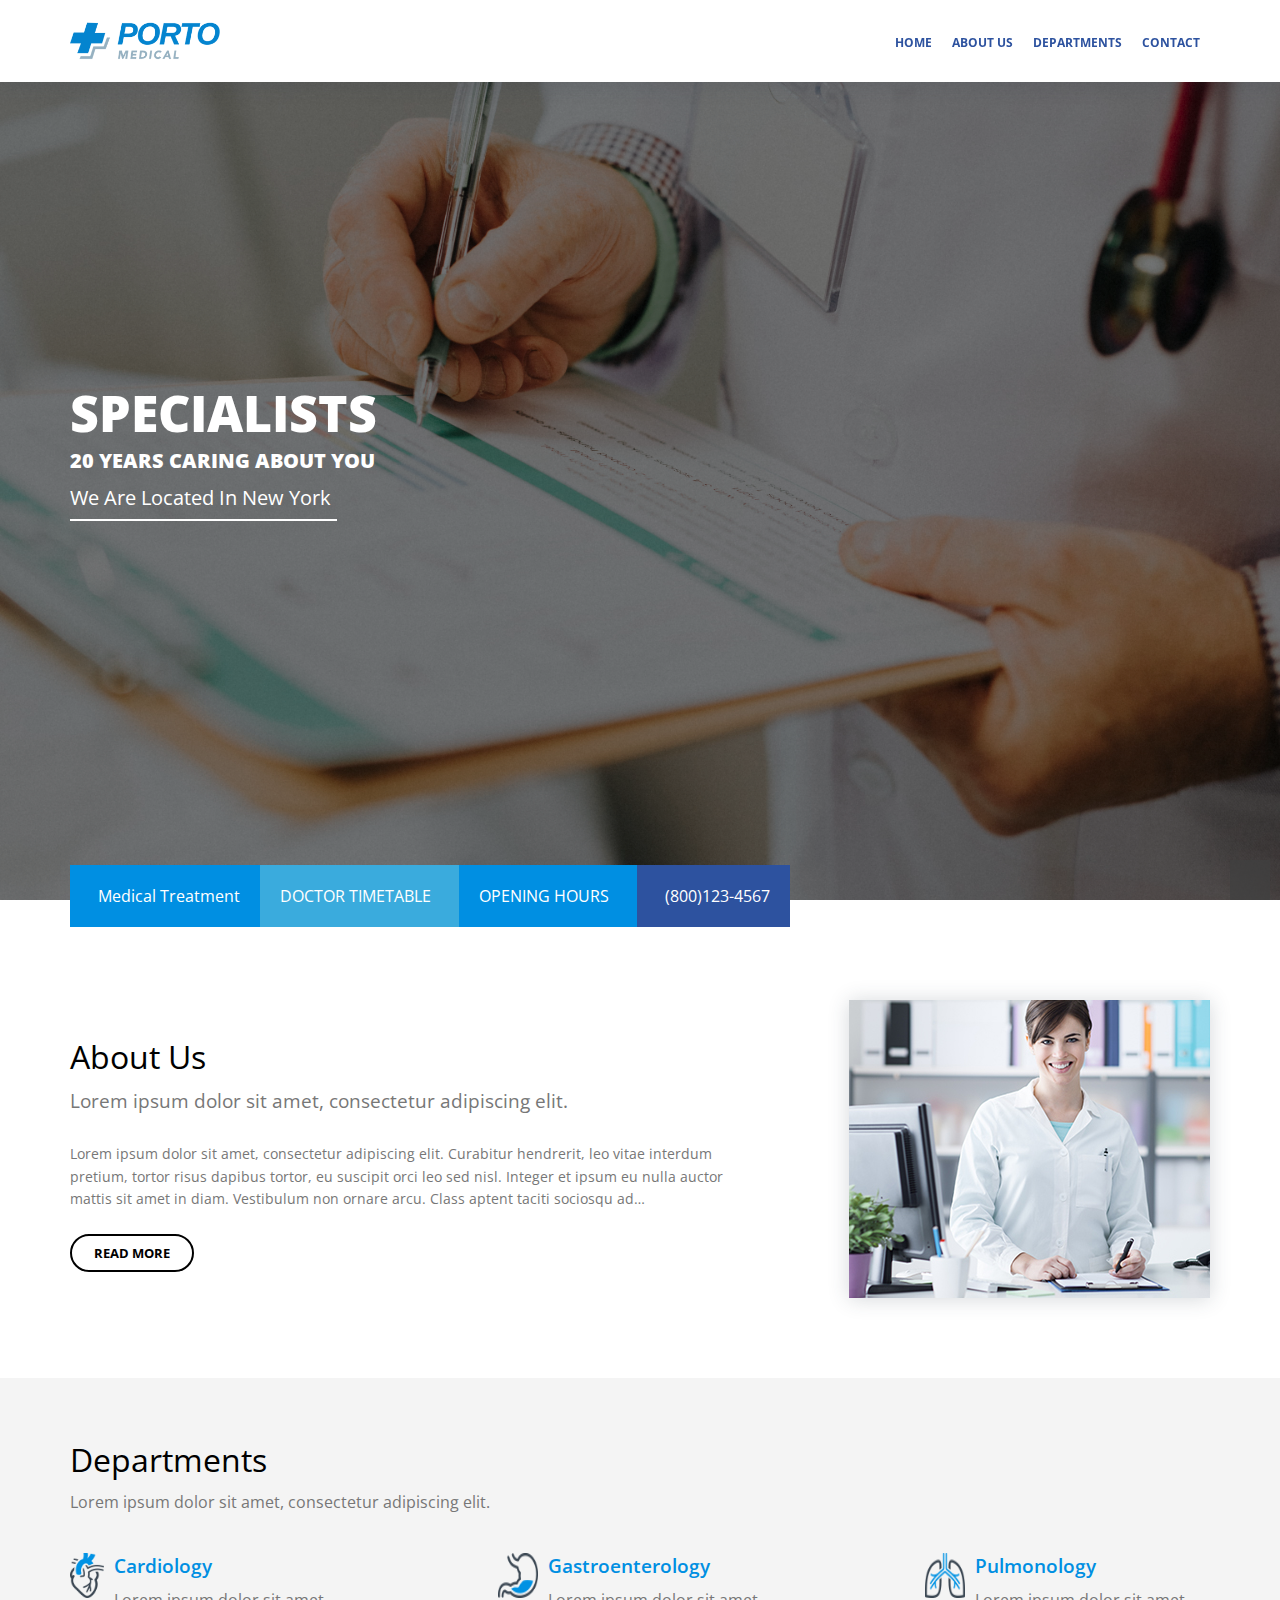
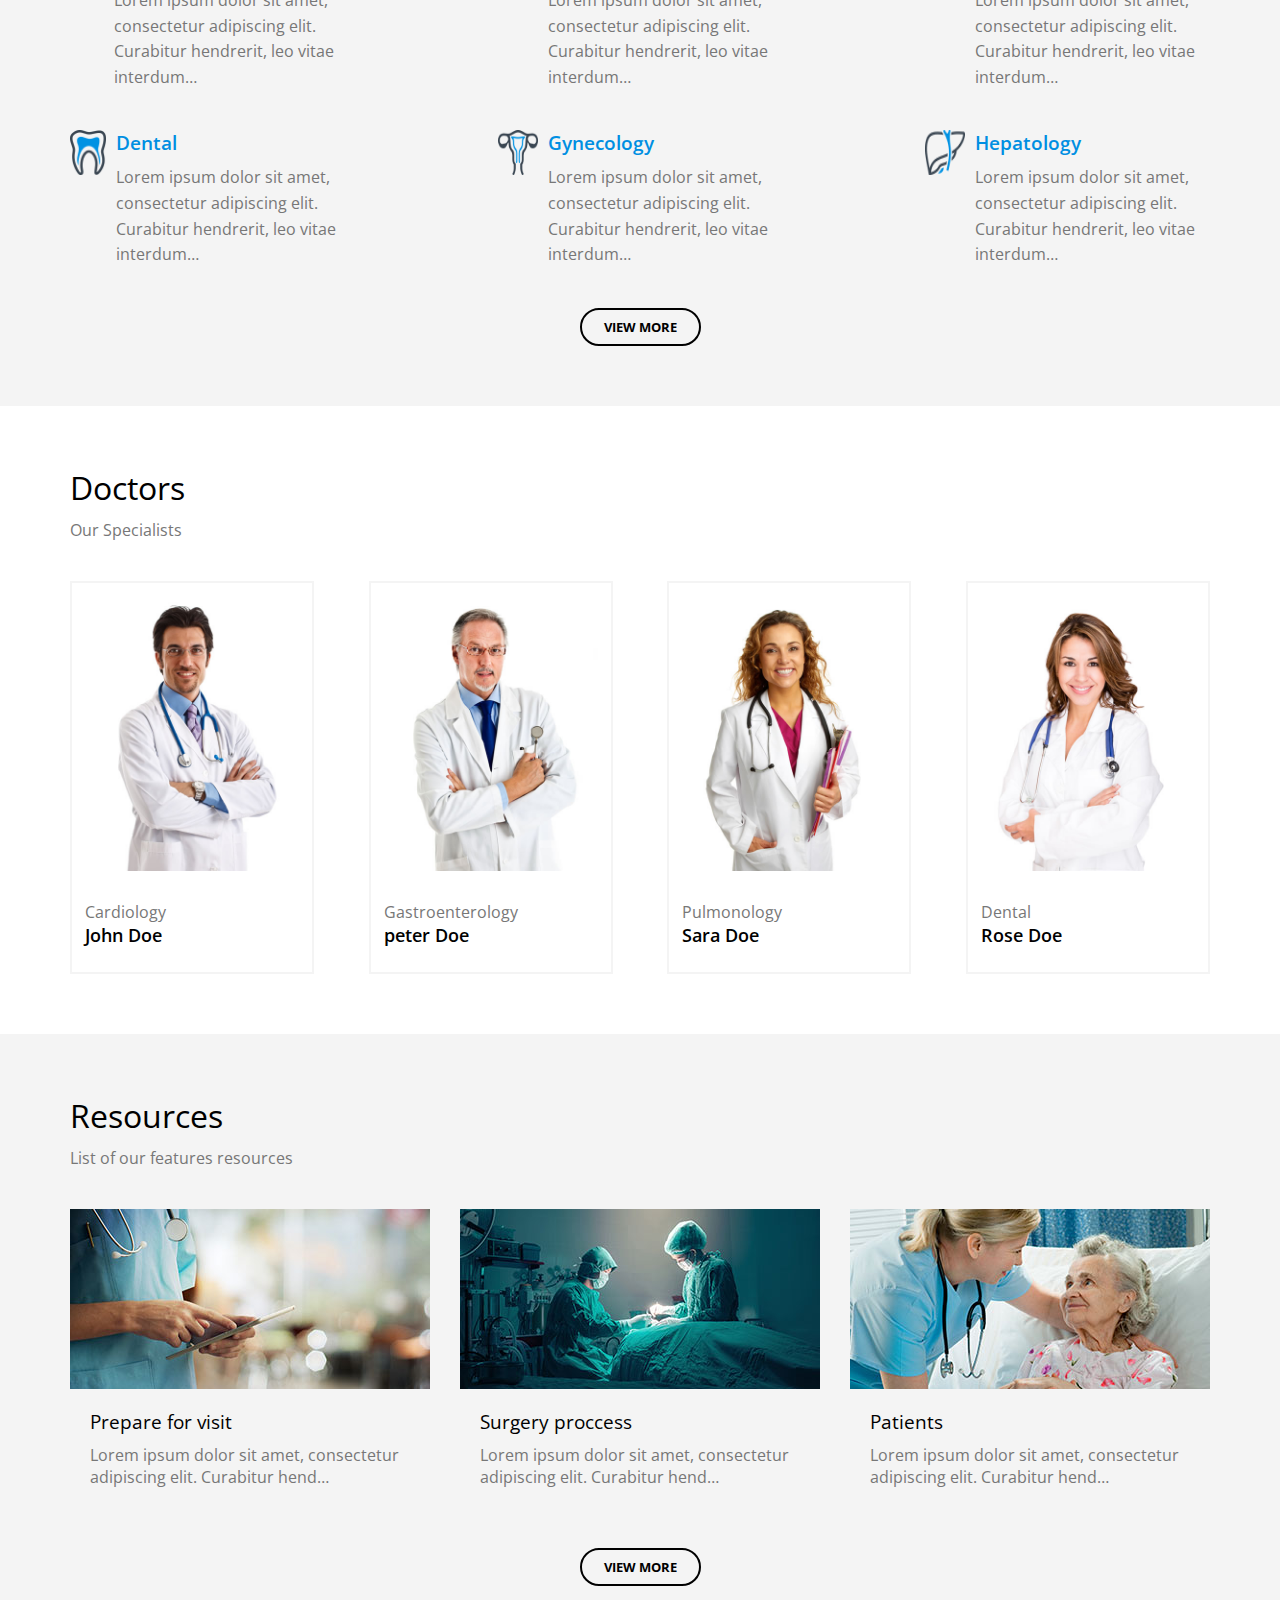
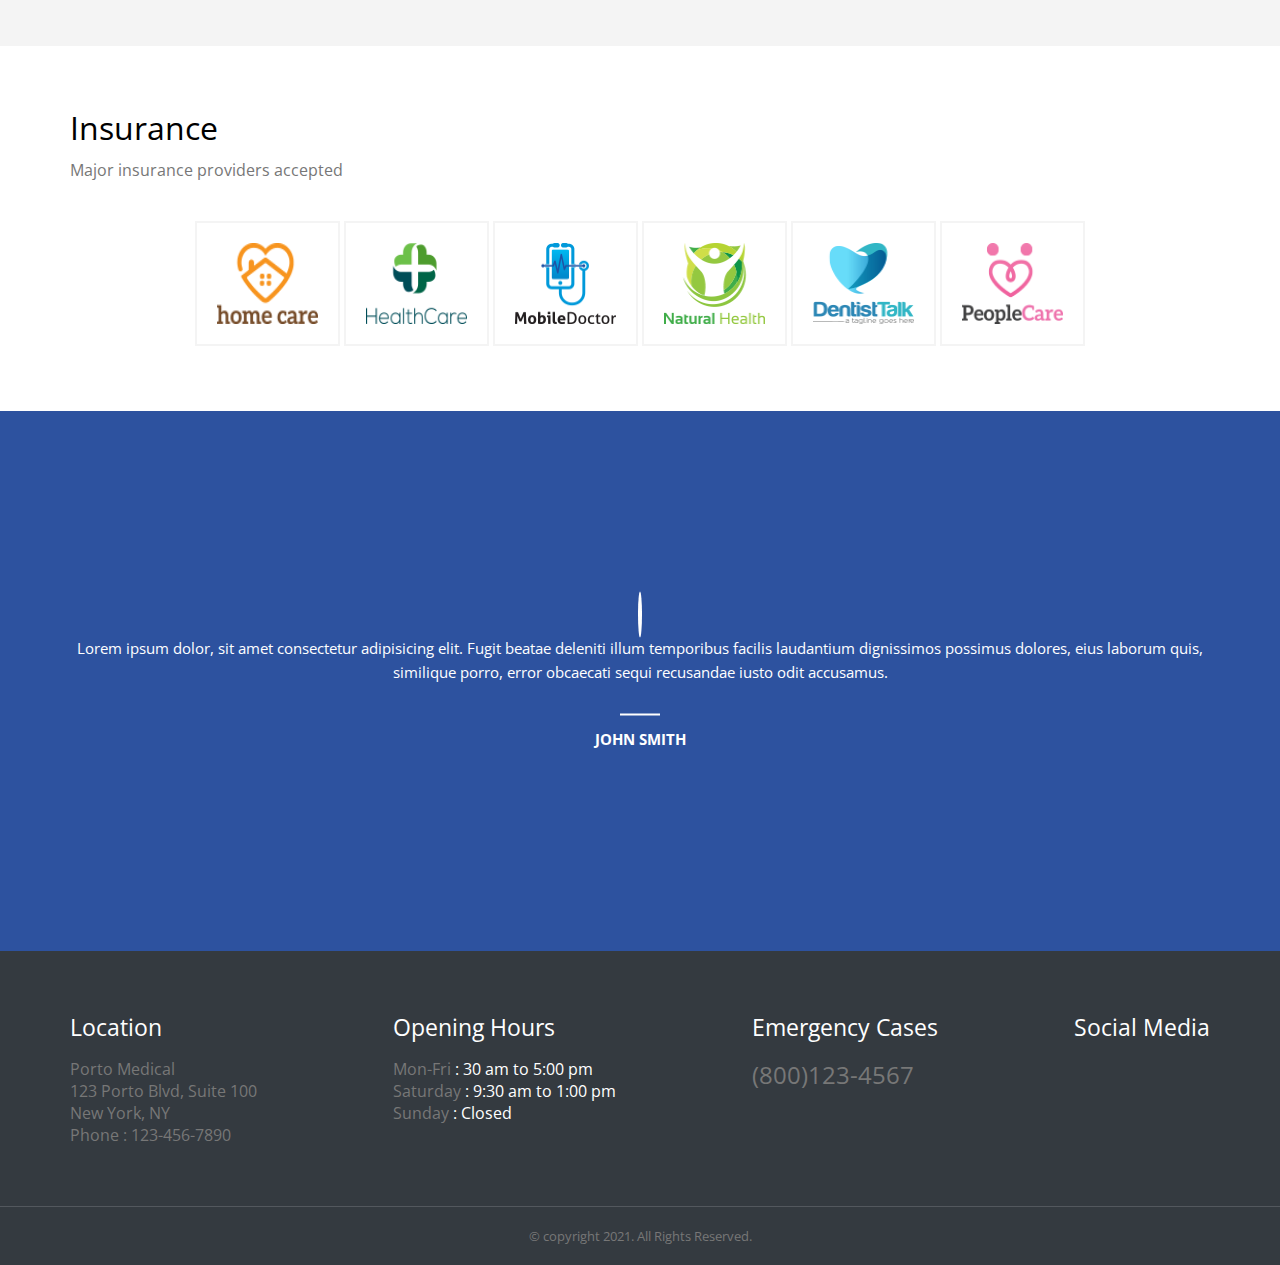
<file: index.html>
<!DOCTYPE html>
<html lang="en">
  <head>
    <meta charset="UTF-8" />
    <meta http-equiv="X-UA-Compatible" content="IE=edge" />
    <meta name="viewport" content="width=device-width, initial-scale=1.0" />
    <!-- icons -->
    <link
      rel="stylesheet"
      href="https://pro.fontawesome.com/releases/v5.10.0/css/all.css"
      integrity="sha384-AYmEC3Yw5cVb3ZcuHtOA93w35dYTsvhLPVnYs9eStHfGJvOvKxVfELGroGkvsg+p"
      crossorigin="anonymous"
    />
    <!-- google fonts -->
    <link rel="preconnect" href="https://fonts.googleapis.com" />
    <link rel="preconnect" href="https://fonts.gstatic.com" crossorigin />
    <link
      href="https://fonts.googleapis.com/css2?family=Open+Sans:wght@300;400;600;700;800&display=swap"
      rel="stylesheet"
    />
    <!-- main css -->
    <link rel="stylesheet" href="css/home.css" />
    <title>porto</title>
  </head>
  <body>
    <!-- start header -->
    <header>
      <div class="container">
        <img src="images/logo-medical.png" />
        <nav>
          <i class="fas fa-bars mobile"></i>
          <ul class="ul">
            <li><a href="index.html" target="_blank">HOME</a></li>
            <li><a href="about.html" target="_blank">ABOUT US</a></li>
            <li><a href="depart.html" target="_blank">DEPARTMENTS</a></li>
            <li><a href="contact.html" target="_blank">CONTACT</a></li>
          </ul>
        </nav>
      </div>
    </header>
    <!-- end header -->
    <!-- start landing -->
    <div class="landing">
      <div class="container">
        <div class="text">
          <h1>SPECIALISTS</h1>
          <h3>20 YEARS CARING ABOUT YOU</h3>
          <p>We Are Located In New York</p>
        </div>
        <div class="box">
          <div>
            <i class="fas fa-heartbeat"></i>
            <p>Medical Treatment</p>
          </div>
          <div style="background-color: #3aabdd">
            <p>DOCTOR TIMETABLE</p>
            <i class="far fa-arrow-alt-circle-right"></i>
          </div>
          <div>
            <p>OPENING HOURS</p>
            <i class="far fa-arrow-alt-circle-right"></i>
          </div>
          <div style="background-color: #2d529f">
            <i class="fas fa-phone-alt"></i>
            <p>(800)123-4567</p>
          </div>
        </div>
      </div>
    </div>
    <!-- end landing -->
    <!-- start about -->
    <div class="about">
      <div class="container">
        <div class="font">
          <h1>About Us</h1>
          <h3>Lorem ipsum dolor sit amet, consectetur adipiscing elit.</h3>
          <p>
            Lorem ipsum dolor sit amet, consectetur adipiscing elit. Curabitur
            hendrerit, leo vitae interdum pretium, tortor risus dapibus tortor,
            eu suscipit orci leo sed nisl. Integer et ipsum eu nulla auctor
            mattis sit amet in diam. Vestibulum non ornare arcu. Class aptent
            taciti sociosqu ad…
          </p>
          <a href="about.html">READ MORE</a>
        </div>
        <img src="images/gallery-1.jpg" />
      </div>
    </div>
    <!-- end about -->
    <!-- start department -->
    <div class="department">
      <div class="container">
        <div class="special-heading">
          <h1>Departments</h1>
          <p>Lorem ipsum dolor sit amet, consectetur adipiscing elit.</p>
        </div>
        <div class="depart">
          <div class="box">
            <img src="images/department-icon-cardiology.png" />
            <div class="text">
              <h3>Cardiology</h3>
              <p>
                Lorem ipsum dolor sit amet, consectetur adipiscing elit.
                Curabitur hendrerit, leo vitae interdum…
              </p>
            </div>
          </div>
          <div class="box">
            <img src="images/department-icon-gastroenterology.png" />
            <div class="text">
              <h3>Gastroenterology</h3>
              <p>
                Lorem ipsum dolor sit amet, consectetur adipiscing elit.
                Curabitur hendrerit, leo vitae interdum…
              </p>
            </div>
          </div>
          <div class="box">
            <img src="images/department-icon-pulmonology.png" />
            <div class="text">
              <h3>Pulmonology</h3>
              <p>
                Lorem ipsum dolor sit amet, consectetur adipiscing elit.
                Curabitur hendrerit, leo vitae interdum…
              </p>
            </div>
          </div>
          <div class="box">
            <img src="images/department-icon-dental.png" />
            <div class="text">
              <h3>Dental</h3>
              <p>
                Lorem ipsum dolor sit amet, consectetur adipiscing elit.
                Curabitur hendrerit, leo vitae interdum…
              </p>
            </div>
          </div>
          <div class="box">
            <img src="images/department-icon-gynecology.png" />
            <div class="text">
              <h3>Gynecology</h3>
              <p>
                Lorem ipsum dolor sit amet, consectetur adipiscing elit.
                Curabitur hendrerit, leo vitae interdum…
              </p>
            </div>
          </div>
          <div class="box">
            <img src="images/department-icon-hepatology.png" />
            <div class="text">
              <h3>Hepatology</h3>
              <p>
                Lorem ipsum dolor sit amet, consectetur adipiscing elit.
                Curabitur hendrerit, leo vitae interdum…
              </p>
            </div>
          </div>
        </div>
        <div class="view">
          <a href="depart.html" target="_blank">VIEW MORE</a>
        </div>
      </div>
    </div>
    <!-- end department -->
    <!-- start doctor -->
    <div class="doctor">
      <div class="container">
        <div class="special-heading">
          <h1>Doctors</h1>
          <p>Our Specialists</p>
        </div>
        <div class="card">
          <div class="box">
            <img src="images/doctor-1.jpg" />
            <div class="comp">
              <div class="text">
                <p>Cardiology</p>
                <p>John Doe</p>
              </div>
              <i class="far fa-arrow-alt-circle-right"></i>
            </div>
          </div>
          <div class="box">
            <img src="images/doctor-2.jpg" />
            <div class="comp">
              <div class="text">
                <p>Gastroenterology</p>
                <p>peter Doe</p>
              </div>
              <i class="far fa-arrow-alt-circle-right"></i>
            </div>
          </div>
          <div class="box">
            <img src="images/doctor-3.jpg" />
            <div class="comp">
              <div class="text">
                <p>Pulmonology</p>
                <p>Sara Doe</p>
              </div>
              <i class="far fa-arrow-alt-circle-right"></i>
            </div>
          </div>
          <div class="box">
            <img src="images/doctor-4.jpg" />
            <div class="comp">
              <div class="text">
                <p>Dental</p>
                <p>Rose Doe</p>
              </div>
              <i class="far fa-arrow-alt-circle-right"></i>
            </div>
          </div>
        </div>
      </div>
    </div>
    <!-- end doctor -->
    <!-- start Resources -->
    <div class="resources">
      <div class="container">
        <div class="special-heading">
          <h1>Resources</h1>
          <p>List of our features resources</p>
        </div>
        <div class="card">
          <div class="box">
            <img src="images/gallery-2.jpg" />
            <div class="text">
              <h3>Prepare for visit</h3>
              <p>
                Lorem ipsum dolor sit amet, consectetur adipiscing elit.
                Curabitur hend…
              </p>
            </div>
          </div>
          <div class="box">
            <img src="images/gallery-3.jpg" />
            <div class="text">
              <h3>Surgery proccess</h3>
              <p>
                Lorem ipsum dolor sit amet, consectetur adipiscing elit.
                Curabitur hend…
              </p>
            </div>
          </div>
          <div class="box">
            <img src="images/gallery-4.jpg" />
            <div class="text">
              <h3>Patients</h3>
              <p>
                Lorem ipsum dolor sit amet, consectetur adipiscing elit.
                Curabitur hend…
              </p>
            </div>
          </div>
        </div>
        <div class="view">
          <a href="#">VIEW MORE</a>
        </div>
      </div>
    </div>
    <!-- end Resources -->
    <!-- start Insurance -->
    <div class="insurance">
      <div class="container">
        <div class="special-heading">
          <h1>Insurance</h1>
          <p>Major insurance providers accepted</p>
        </div>
        <div class="logo">
          <img src="images/insurance-logo-1.png" />
          <img src="images/insurance-logo-2.png" />
          <img src="images/insurance-logo-3.png" />
          <img src="images/insurance-logo-4.png" />
          <img src="images/insurance-logo-5.png" />
          <img src="images/insurance-logo-6.png" />
        </div>
      </div>
    </div>
    <!-- end Insurance -->
    <!-- start quote -->
    <div class="quote">
      <div class="container">
        <i class="fas fa-quote-left"></i>
        <p>
          Lorem ipsum dolor, sit amet consectetur adipisicing elit. Fugit beatae
          deleniti illum temporibus facilis laudantium dignissimos possimus
          dolores, eius laborum quis, similique porro, error obcaecati sequi
          recusandae iusto odit accusamus.
        </p>
        <h3>JOHN SMITH</h3>
      </div>
    </div>
    <!-- end quote -->
    <!-- start footer -->
    <footer>
      <div class="container">
        <div class="box">
          <h3>Location</h3>
          <p>Porto Medical</p>
          <p>123 Porto Blvd, Suite 100</p>
          <p>New York, NY</p>
          <p>Phone : 123-456-7890</p>
        </div>
        <div class="box">
          <h3>Opening Hours</h3>
          <p>Mon-Fri <span> : 30 am to 5:00 pm</span></p>
          <p>Saturday <span> : 9:30 am to 1:00 pm</span></p>
          <p>Sunday <span> : Closed</span></p>
        </div>
        <div class="box">
          <h3>Emergency Cases</h3>
          <p style="font-size: 24px">(800)123-4567</p>
        </div>
        <div class="box">
          <h3>Social Media</h3>
          <i class="fab fa-facebook-square" style="color: #3b5a9a"></i>
          <i class="fab fa-twitter-square" style="color: #1aa9e1"></i>
          <i class="fab fa-linkedin" style="color: #0073b2"></i>
        </div>
      </div>
    </footer>
    <!-- end footer -->
    <div class="deep">&copy; copyright 2021. All Rights Reserved.</div>
    <span class="up show"><i class="fas fa-chevron-up"></i></span>
    <script src="https://code.jquery.com/jquery-3.6.0.js"></script>
    <script src="js/index.js"></script>
  </body>
</html>
</file>
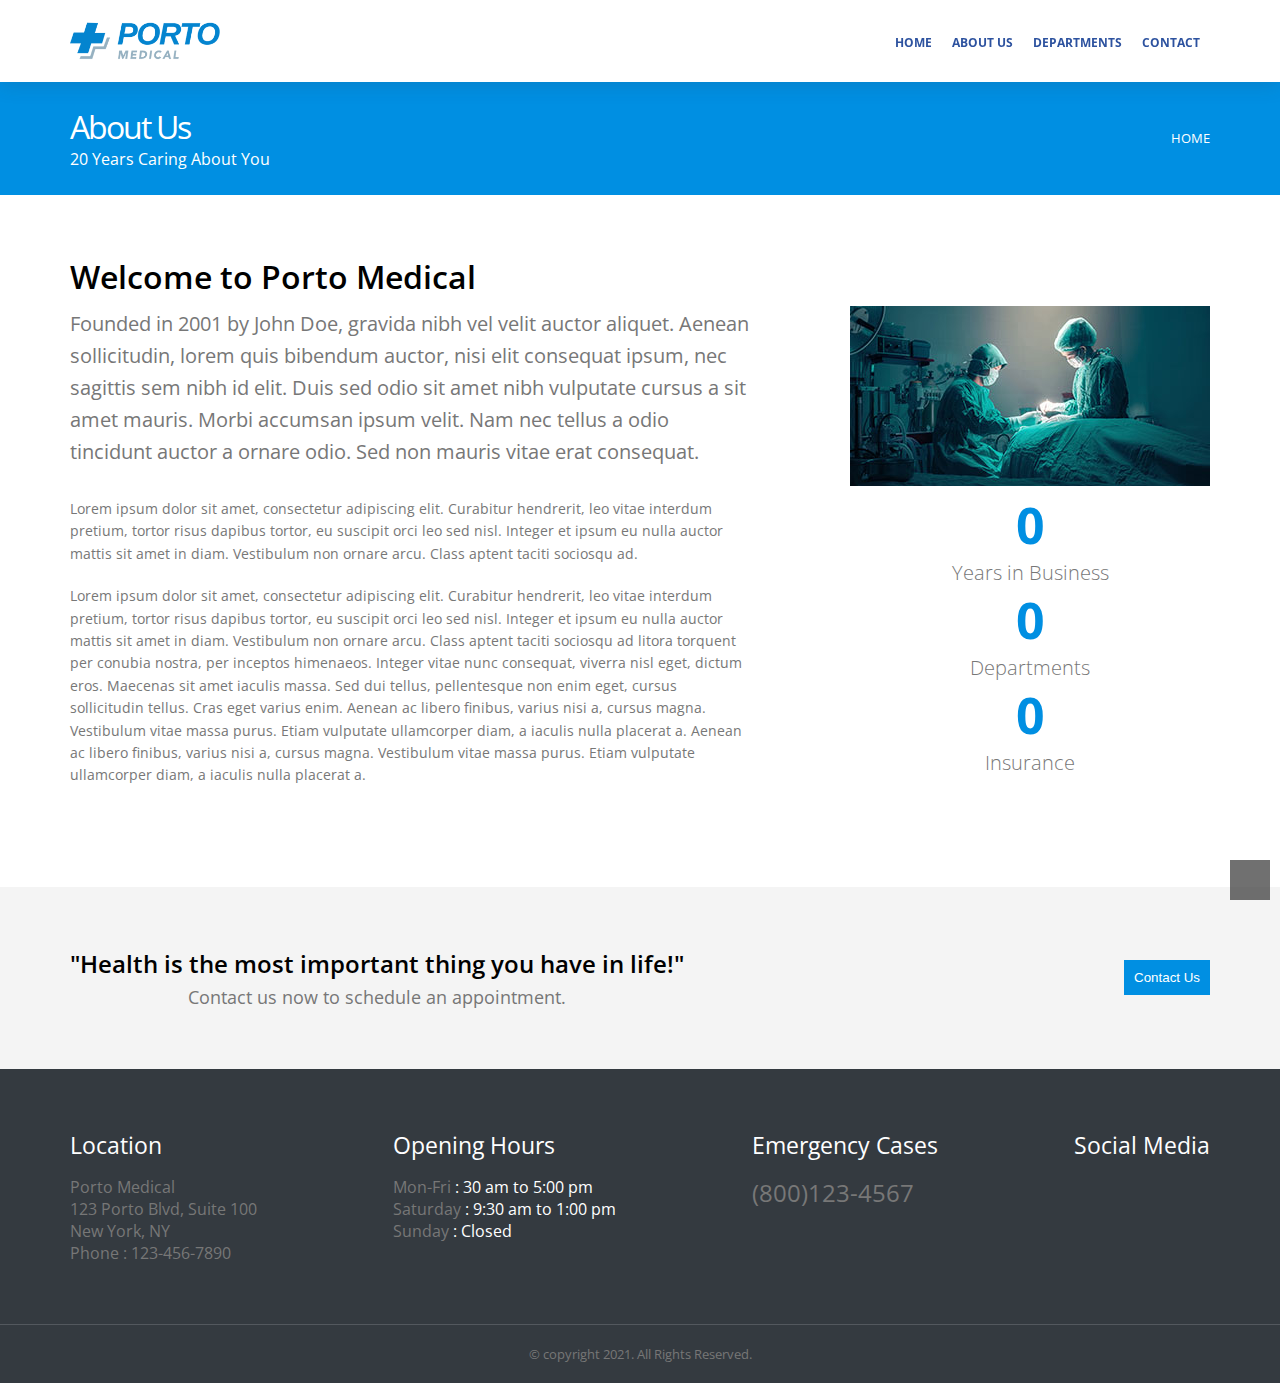
<file: about.html>
<!DOCTYPE html>
<html lang="en">
  <head>
    <meta charset="UTF-8" />
    <meta http-equiv="X-UA-Compatible" content="IE=edge" />
    <meta name="viewport" content="width=device-width, initial-scale=1.0" />
    <!-- icons -->
    <link
      rel="stylesheet"
      href="https://pro.fontawesome.com/releases/v5.10.0/css/all.css"
      integrity="sha384-AYmEC3Yw5cVb3ZcuHtOA93w35dYTsvhLPVnYs9eStHfGJvOvKxVfELGroGkvsg+p"
      crossorigin="anonymous"
    />
    <!-- google fonts -->
    <link rel="preconnect" href="https://fonts.googleapis.com" />
    <link rel="preconnect" href="https://fonts.gstatic.com" crossorigin />
    <link
      href="https://fonts.googleapis.com/css2?family=Open+Sans:wght@300;400;600;700;800&display=swap"
      rel="stylesheet"
    />
    <!-- main css -->
    <link rel="stylesheet" href="css/about.css" />
    <title>about</title>
  </head>
  <body>
    <!-- start header -->
    <header>
      <div class="container">
        <img src="images/logo-medical.png" />
        <nav>
          <i class="fas fa-bars mobile"></i>
          <ul class="ul">
            <li><a href="index.html" target="_blank">HOME</a></li>
            <li><a href="about.html" target="_blank">ABOUT US</a></li>
            <li><a href="depart.html" target="_blank">DEPARTMENTS</a></li>
            <li><a href="contact.html" target="_blank">CONTACT</a></li>
          </ul>
        </nav>
      </div>
    </header>
    <!-- end header -->
    <!-- start heading -->
    <div class="heading">
      <div class="container">
        <div class="text">
          <h1>About Us</h1>
          <p>20 Years Caring About You</p>
        </div>
        <a href="index.html" target="_blank">HOME</a>
      </div>
    </div>
    <!-- end heading -->
    <!-- start talk -->
    <div class="talk">
      <div class="container">
        <div class="text">
          <h1>Welcome to Porto Medical</h1>
          <p>
            Founded in 2001 by John Doe, gravida nibh vel velit auctor aliquet.
            Aenean sollicitudin, lorem quis bibendum auctor, nisi elit consequat
            ipsum, nec sagittis sem nibh id elit. Duis sed odio sit amet nibh
            vulputate cursus a sit amet mauris. Morbi accumsan ipsum velit. Nam
            nec tellus a odio tincidunt auctor a ornare odio. Sed non mauris
            vitae erat consequat.
          </p>
          <p>
            Lorem ipsum dolor sit amet, consectetur adipiscing elit. Curabitur
            hendrerit, leo vitae interdum pretium, tortor risus dapibus tortor,
            eu suscipit orci leo sed nisl. Integer et ipsum eu nulla auctor
            mattis sit amet in diam. Vestibulum non ornare arcu. Class aptent
            taciti sociosqu ad.
          </p>
          <p>
            Lorem ipsum dolor sit amet, consectetur adipiscing elit. Curabitur
            hendrerit, leo vitae interdum pretium, tortor risus dapibus tortor,
            eu suscipit orci leo sed nisl. Integer et ipsum eu nulla auctor
            mattis sit amet in diam. Vestibulum non ornare arcu. Class aptent
            taciti sociosqu ad litora torquent per conubia nostra, per inceptos
            himenaeos. Integer vitae nunc consequat, viverra nisl eget, dictum
            eros. Maecenas sit amet iaculis massa. Sed dui tellus, pellentesque
            non enim eget, cursus sollicitudin tellus. Cras eget varius enim.
            Aenean ac libero finibus, varius nisi a, cursus magna. Vestibulum
            vitae massa purus. Etiam vulputate ullamcorper diam, a iaculis nulla
            placerat a. Aenean ac libero finibus, varius nisi a, cursus magna.
            Vestibulum vitae massa purus. Etiam vulputate ullamcorper diam, a
            iaculis nulla placerat a.
          </p>
        </div>
        <div class="images">
          <img src="images/gallery-3.jpg" />
          <h1 class="num" data-goal="15">0</h1>
          <p>Years in Business</p>
          <h1 class="num" data-goal="12">0</h1>
          <p>Departments</p>
          <h1 class="num" data-goal="16">0</h1>
          <p>Insurance</p>
        </div>
      </div>
    </div>
    <!-- end talk -->
    <!-- start end -->
    <div class="end">
      <div class="container">
        <div class="text">
          <h2>"Health is the most important thing you have in life!"</h2>
          <p>Contact us now to schedule an appointment.</p>
        </div>
        <button>Contact Us</button>
      </div>
    </div>
    <!-- end end -->
    <!-- start footer -->
    <footer>
      <div class="container">
        <div class="box">
          <h3>Location</h3>
          <p>Porto Medical</p>
          <p>123 Porto Blvd, Suite 100</p>
          <p>New York, NY</p>
          <p>Phone : 123-456-7890</p>
        </div>
        <div class="box">
          <h3>Opening Hours</h3>
          <p>Mon-Fri <span> : 30 am to 5:00 pm</span></p>
          <p>Saturday <span> : 9:30 am to 1:00 pm</span></p>
          <p>Sunday <span> : Closed</span></p>
        </div>
        <div class="box">
          <h3>Emergency Cases</h3>
          <p style="font-size: 24px">(800)123-4567</p>
        </div>
        <div class="box">
          <h3>Social Media</h3>
          <i class="fab fa-facebook-square" style="color: #3b5a9a"></i>
          <i class="fab fa-twitter-square" style="color: #1aa9e1"></i>
          <i class="fab fa-linkedin" style="color: #0073b2"></i>
        </div>
      </div>
    </footer>
    <!-- end footer -->
    <div class="deep">&copy; copyright 2021. All Rights Reserved.</div>
    <span class="up show"><i class="fas fa-chevron-up"></i></span>
    <script src="https://code.jquery.com/jquery-3.6.0.js"></script>
    <script src="js/index.js"></script>
  </body>
</html>
</file>
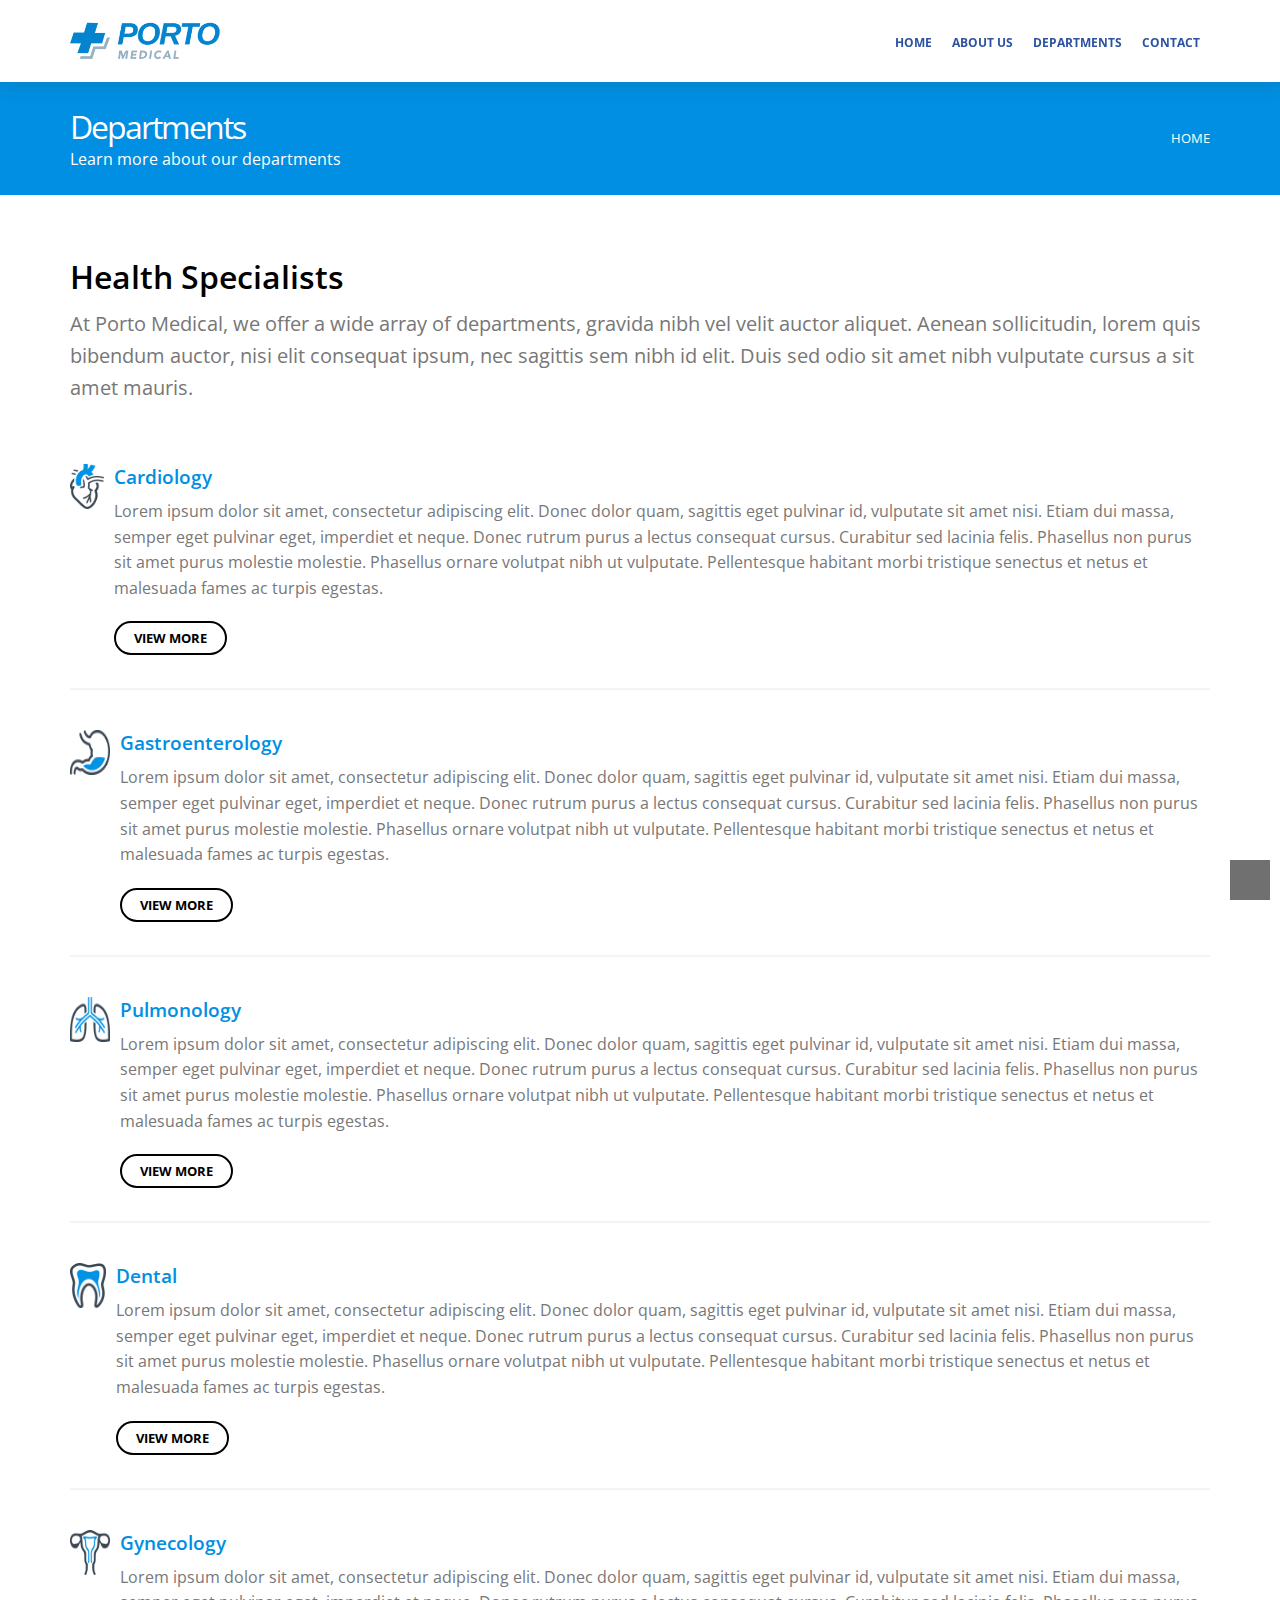
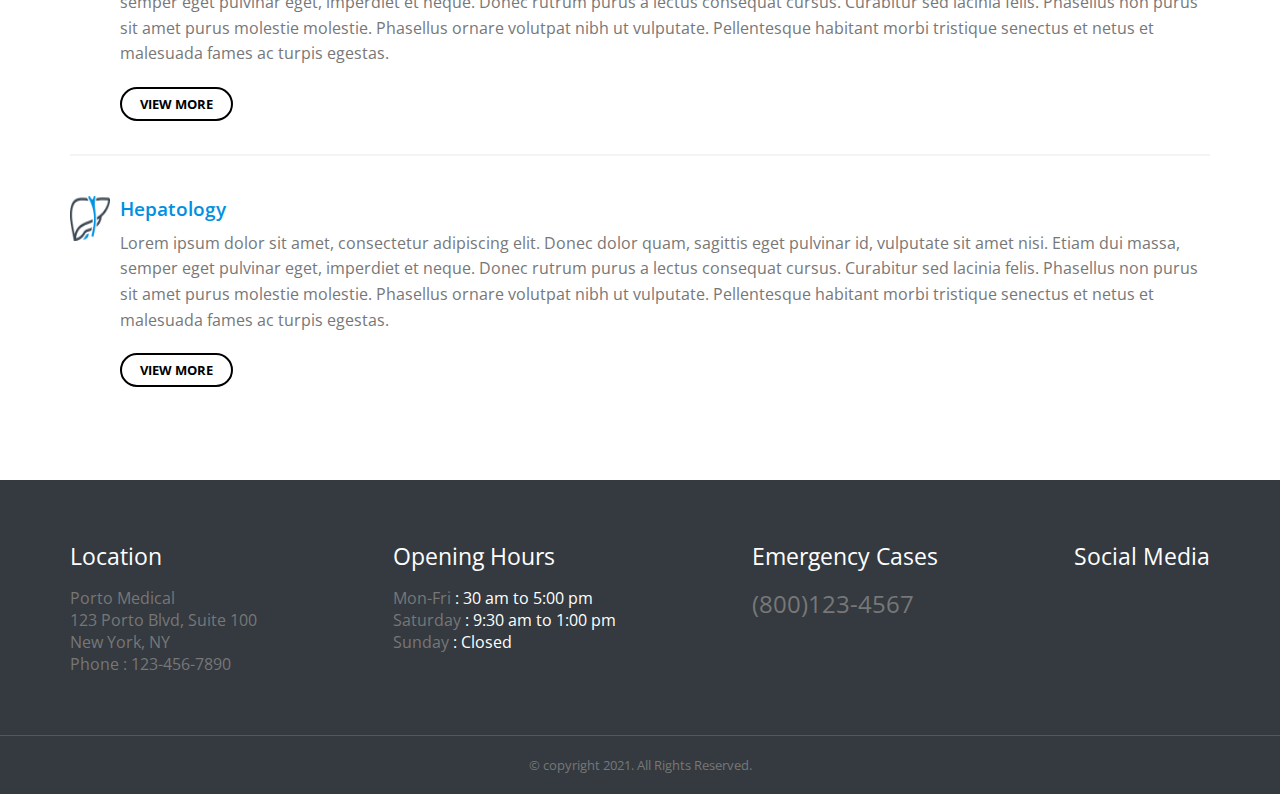
<file: depart.html>
<!DOCTYPE html>
<html lang="en">
  <head>
    <meta charset="UTF-8" />
    <meta http-equiv="X-UA-Compatible" content="IE=edge" />
    <meta name="viewport" content="width=device-width, initial-scale=1.0" />
    <!-- icons -->
    <link
      rel="stylesheet"
      href="https://pro.fontawesome.com/releases/v5.10.0/css/all.css"
      integrity="sha384-AYmEC3Yw5cVb3ZcuHtOA93w35dYTsvhLPVnYs9eStHfGJvOvKxVfELGroGkvsg+p"
      crossorigin="anonymous"
    />
    <!-- google fonts -->
    <link rel="preconnect" href="https://fonts.googleapis.com" />
    <link rel="preconnect" href="https://fonts.gstatic.com" crossorigin />
    <link
      href="https://fonts.googleapis.com/css2?family=Open+Sans:wght@300;400;600;700;800&display=swap"
      rel="stylesheet"
    />
    <!-- main css -->
    <link rel="stylesheet" href="css/depart.css" />
    <title>department</title>
  </head>
  <body>
    <!-- start header -->
    <header>
      <div class="container">
        <img src="images/logo-medical.png" />
        <nav>
          <i class="fas fa-bars mobile"></i>
          <ul class="ul">
            <li><a href="index.html" target="_blank">HOME</a></li>
            <li><a href="about.html" target="_blank">ABOUT US</a></li>
            <li><a href="depart.html" target="_blank">DEPARTMENTS</a></li>
            <li><a href="contact.html" target="_blank">CONTACT</a></li>
          </ul>
        </nav>
      </div>
    </header>
    <!-- end header -->
    <!-- start heading -->
    <div class="heading">
      <div class="container">
        <div class="text">
          <h1>Departments</h1>
          <p>Learn more about our departments</p>
        </div>
        <a href="index.html" target="_blank">HOME</a>
      </div>
    </div>
    <!-- end heading -->
    <!-- start department -->
    <div class="department">
      <div class="container">
        <div class="head">
          <h1>Health Specialists</h1>
          <p>
            At Porto Medical, we offer a wide array of departments, gravida nibh
            vel velit auctor aliquet. Aenean sollicitudin, lorem quis bibendum
            auctor, nisi elit consequat ipsum, nec sagittis sem nibh id elit.
            Duis sed odio sit amet nibh vulputate cursus a sit amet mauris.
          </p>
        </div>
        <div class="depart">
          <div class="box">
            <img src="images/department-icon-cardiology.png" />
            <div class="text">
              <h3>Cardiology</h3>
              <p>
                Lorem ipsum dolor sit amet, consectetur adipiscing elit. Donec
                dolor quam, sagittis eget pulvinar id, vulputate sit amet nisi.
                Etiam dui massa, semper eget pulvinar eget, imperdiet et neque.
                Donec rutrum purus a lectus consequat cursus. Curabitur sed
                lacinia felis. Phasellus non purus sit amet purus molestie
                molestie. Phasellus ornare volutpat nibh ut vulputate.
                Pellentesque habitant morbi tristique senectus et netus et
                malesuada fames ac turpis egestas.
              </p>
              <a href="#">VIEW MORE</a>
            </div>
          </div>
          <hr />
          <div class="box">
            <img src="images/department-icon-gastroenterology.png" />
            <div class="text">
              <h3>Gastroenterology</h3>
              <p>
                Lorem ipsum dolor sit amet, consectetur adipiscing elit. Donec
                dolor quam, sagittis eget pulvinar id, vulputate sit amet nisi.
                Etiam dui massa, semper eget pulvinar eget, imperdiet et neque.
                Donec rutrum purus a lectus consequat cursus. Curabitur sed
                lacinia felis. Phasellus non purus sit amet purus molestie
                molestie. Phasellus ornare volutpat nibh ut vulputate.
                Pellentesque habitant morbi tristique senectus et netus et
                malesuada fames ac turpis egestas.
              </p>
              <a href="#">VIEW MORE</a>
            </div>
          </div>
          <hr />
          <div class="box">
            <img src="images/department-icon-pulmonology.png" />
            <div class="text">
              <h3>Pulmonology</h3>
              <p>
                Lorem ipsum dolor sit amet, consectetur adipiscing elit. Donec
                dolor quam, sagittis eget pulvinar id, vulputate sit amet nisi.
                Etiam dui massa, semper eget pulvinar eget, imperdiet et neque.
                Donec rutrum purus a lectus consequat cursus. Curabitur sed
                lacinia felis. Phasellus non purus sit amet purus molestie
                molestie. Phasellus ornare volutpat nibh ut vulputate.
                Pellentesque habitant morbi tristique senectus et netus et
                malesuada fames ac turpis egestas.
              </p>
              <a href="#">VIEW MORE</a>
            </div>
          </div>
          <hr />
          <div class="box">
            <img src="images/department-icon-dental.png" />
            <div class="text">
              <h3>Dental</h3>
              <p>
                Lorem ipsum dolor sit amet, consectetur adipiscing elit. Donec
                dolor quam, sagittis eget pulvinar id, vulputate sit amet nisi.
                Etiam dui massa, semper eget pulvinar eget, imperdiet et neque.
                Donec rutrum purus a lectus consequat cursus. Curabitur sed
                lacinia felis. Phasellus non purus sit amet purus molestie
                molestie. Phasellus ornare volutpat nibh ut vulputate.
                Pellentesque habitant morbi tristique senectus et netus et
                malesuada fames ac turpis egestas.
              </p>
              <a href="#">VIEW MORE</a>
            </div>
          </div>
          <hr />
          <div class="box">
            <img src="images/department-icon-gynecology.png" />
            <div class="text">
              <h3>Gynecology</h3>
              <p>
                Lorem ipsum dolor sit amet, consectetur adipiscing elit. Donec
                dolor quam, sagittis eget pulvinar id, vulputate sit amet nisi.
                Etiam dui massa, semper eget pulvinar eget, imperdiet et neque.
                Donec rutrum purus a lectus consequat cursus. Curabitur sed
                lacinia felis. Phasellus non purus sit amet purus molestie
                molestie. Phasellus ornare volutpat nibh ut vulputate.
                Pellentesque habitant morbi tristique senectus et netus et
                malesuada fames ac turpis egestas.
              </p>
              <a href="#">VIEW MORE</a>
            </div>
          </div>
          <hr />
          <div class="box">
            <img src="images/department-icon-hepatology.png" />
            <div class="text">
              <h3>Hepatology</h3>
              <p>
                Lorem ipsum dolor sit amet, consectetur adipiscing elit. Donec
                dolor quam, sagittis eget pulvinar id, vulputate sit amet nisi.
                Etiam dui massa, semper eget pulvinar eget, imperdiet et neque.
                Donec rutrum purus a lectus consequat cursus. Curabitur sed
                lacinia felis. Phasellus non purus sit amet purus molestie
                molestie. Phasellus ornare volutpat nibh ut vulputate.
                Pellentesque habitant morbi tristique senectus et netus et
                malesuada fames ac turpis egestas.
              </p>
              <a href="#">VIEW MORE</a>
            </div>
          </div>
        </div>
      </div>
    </div>
    <!-- end department -->
    <!-- start footer -->
    <footer>
      <div class="container">
        <div class="box">
          <h3>Location</h3>
          <p>Porto Medical</p>
          <p>123 Porto Blvd, Suite 100</p>
          <p>New York, NY</p>
          <p>Phone : 123-456-7890</p>
        </div>
        <div class="box">
          <h3>Opening Hours</h3>
          <p>Mon-Fri <span> : 30 am to 5:00 pm</span></p>
          <p>Saturday <span> : 9:30 am to 1:00 pm</span></p>
          <p>Sunday <span> : Closed</span></p>
        </div>
        <div class="box">
          <h3>Emergency Cases</h3>
          <p style="font-size: 24px">(800)123-4567</p>
        </div>
        <div class="box">
          <h3>Social Media</h3>
          <i class="fab fa-facebook-square" style="color: #3b5a9a"></i>
          <i class="fab fa-twitter-square" style="color: #1aa9e1"></i>
          <i class="fab fa-linkedin" style="color: #0073b2"></i>
        </div>
      </div>
    </footer>
    <!-- end footer -->
    <div class="deep">&copy; copyright 2021. All Rights Reserved.</div>
    <span class="up show"><i class="fas fa-chevron-up"></i></span>
    <script src="https://code.jquery.com/jquery-3.6.0.js"></script>
    <script src="js/index.js"></script>
  </body>
</html>
</file>
<file: css/home.css>
* {
  padding: 0;
  margin: 0;
  box-sizing: border-box;
}

body {
  font-family: "Open Sans", sans-serif;
}

.special-heading h1 {
  font-weight: normal;
}

.special-heading p {
  font-weight: normal;
  color: #777;
  padding: 10px 0 40px;
}

.container {
  padding: 0 15px;
  margin: 0 auto;
  width: 600px;
}
/* mobile */

@media (max-width: 767px) {
  .container {
    width: 350px;
  }
}

/* small screen */

@media (min-width: 768px) {
  .container {
    width: 750px;
  }
}

/* medium screen */

@media (min-width: 992px) {
  .container {
    width: 970px;
  }
}

/* large screen */

@media (min-width: 1200px) {
  .container {
    width: 1170px;
  }
}

header {
  position: fixed;
  width: 100%;
  padding: 20px 0;
  background-color: #fff;
  z-index: 2;
  box-shadow: 0 1px 20px 0 rgb(46 61 73 / 20%);
}

header .container {
  display: flex;
  justify-content: space-between;
  align-items: center;
}

header img {
  width: 150px;
}

header ul {
  display: flex;
  list-style: none;
}

header ul a {
  text-decoration: none;
  color: #2d529f;
  font-size: 12px;
  font-weight: 700;
  padding: 10px;
  transition: 0.2s;
}

header ul a:hover {
  background-color: #2d529f;
  color: #fff;
}

header nav i {
  color: #fff;
  background-color: #008fe2;
  padding: 11px;
  border-radius: 5px;
  cursor: pointer;
}

.toggle {
  display: flex;
  flex-direction: column;
  position: absolute;
  top: 100%;
  left: 0;
  width: 100%;
  background-color: #fff;
  box-shadow: 0 1px 20px 0 rgb(46 61 73 / 20%);
}

@media (max-width: 767px) {
  header nav ul {
    display: none;
  }
  header nav ul li {
    padding: 15px;
  }
  header nav ul li:not(:last-child) {
    border-bottom: 1px solid #eee;
  }
}

@media (min-width: 768px) {
  header nav .mobile {
    display: none;
  }
}

.landing {
  background-image: linear-gradient(rgba(0, 0, 0, 0.5), rgba(0, 0, 0, 0.5)),
    url(../images/wallpaperflare.com_wallpaper.jpg);
  background-size: cover;
  background-position: center;
  height: 100vh;
}

.landing .text {
  position: absolute;
  top: 50%;
  transform: translateY(-50%);
  color: #fff;
}

.landing .text h1 {
  font-size: 50px;
  font-weight: 800;
}

.landing .text h3 {
  font-size: 20px;
  font-weight: 800;
}

.landing .text p {
  padding: 10px 0;
  font-size: 20px;
  position: relative;
}

.landing .text p::after {
  content: "";
  bottom: 0;
  position: absolute;
  left: 0;
  width: 87%;
  height: 2px;
  background-color: #fff;
}

@media (max-width: 767px) {
  .landing .text h1 {
    font-size: 30px;
  }
  .landing .text h3 {
    font-size: 14px;
  }
  .landing .text p {
    font-size: 13px;
  }
}

.landing .box {
  display: flex;
  position: absolute;
  bottom: -27px;
}

@media (max-width: 767px) {
  .landing .box {
    flex-direction: column;
  }
}

.landing .box div {
  display: flex;
  padding: 20px;
  background-color: #008fe2;
  gap: 8px;
  color: #fff;
  align-items: center;
}

.about {
  padding: 100px 0 80px;
}

.about .container {
  display: flex;
  justify-content: space-between;
  align-items: center;
}

.about img {
  box-shadow: 0 1px 20px 0 rgb(46 61 73 / 20%);
}

.about .font {
  width: 60%;
}

@media (max-width: 767px) {
  .about .container {
    flex-direction: column;
    gap: 60px;
  }
  .about .font {
    width: 100%;
  }
}

.about .font h1 {
  font-weight: normal;
}

.about .font h3 {
  font-weight: normal;
  color: #777;
  padding: 10px 0 30px;
}

.about .font p {
  color: #777;
  line-height: 1.6;
  font-size: 14px;
  padding-bottom: 30px;
}

.about .font a {
  text-decoration: none;
  color: #000;
  border: 2px solid #000;
  border-radius: 20px;
  padding: 8px 22px;
  font-size: 13px;
  font-weight: bold;
  transition: 0.3s;
}

.about .font a:hover {
  color: #fff;
  background-color: #000;
}

.department {
  background-color: #f4f4f4;
  padding: 60px 0;
}

.department .depart {
  display: flex;
  flex-wrap: wrap;
  justify-content: space-between;
  gap: 40px;
}

.department .depart .box {
  display: flex;
  width: 285px;
  gap: 10px;
}

.department .depart .box img {
  width: 40px;
  height: 45px;
}

.department .depart .box .text h3 {
  font-weight: 600;
  color: #008fe2;
  padding-bottom: 10px;
}

.department .depart .box .text p {
  color: #777;
  line-height: 1.6;
}

.department .view {
  display: flex;
  justify-content: center;
  padding-top: 40px;
}

.department .view a {
  text-decoration: none;
  color: #000;
  border: 2px solid #000;
  border-radius: 20px;
  padding: 8px 22px;
  font-size: 13px;
  font-weight: bold;
  transition: 0.3s;
}

.department .view a:hover {
  color: #fff;
  background-color: #000;
}

.doctor {
  padding: 60px 0;
}

.doctor .card {
  display: flex;
  justify-content: space-between;
  align-items: center;
  flex-wrap: wrap;
  gap: 30px;
}

@media (max-width: 767px) {
  .doctor .card {
    justify-content: center;
    gap: 30px;
  }
}

.doctor .card .box {
  border: 2px solid #f4f4f4;
  cursor: pointer;
}

.doctor .card .box img {
  width: 240px;
  transition: 0.3s;
}

.doctor .card .comp {
  display: flex;
  justify-content: space-between;
  align-items: center;
  padding: 25px 13px;
  transition: 0.3s;
}

.doctor .card .comp p,
.doctor .card .comp i {
  transition: 0.3s;
}

.doctor .card .comp p:first-child {
  color: #777;
}

.doctor .card .comp p:last-child {
  font-size: 18px;
  font-weight: 600;
}

.doctor .card .comp i {
  font-size: 22px;
}

.doctor .card .box:hover .comp {
  background-color: #008fe2;
}

.doctor .card .box:hover .comp p,
.doctor .card .box:hover .comp i {
  color: #fff;
}

.doctor .card .box:hover img {
  transform: scale(1.1);
}

.resources {
  background-color: #f4f4f4;
  padding: 60px 0;
}

.resources .card {
  display: flex;
  justify-content: space-between;
  align-items: center;
  flex-wrap: wrap;
}

@media (min-width: 768px) and (max-width: 1200px) {
  .resources .card {
    flex-direction: column;
    gap: 30px;
  }
}

@media (max-width: 767px) {
  .resources .card {
    justify-content: center;
    gap: 30px;
  }
}

.resources .card .box {
  width: 360px;
}

.resources .card .box img {
  margin-bottom: -5px;
}

.resources .card .box .text {
  padding: 20px;
  transition: 0.3s;
}

.resources .card .text h3 {
  font-weight: normal;
  padding-bottom: 10px;
}

.resources .card .text p {
  color: #777;
}

.resources .card .box:hover .text {
  box-shadow: 0 1px 20px 0 rgb(46 61 73 / 20%);
}

.resources .view {
  display: flex;
  justify-content: center;
  padding-top: 40px;
}

.resources .view a {
  text-decoration: none;
  color: #000;
  border: 2px solid #000;
  border-radius: 20px;
  padding: 8px 22px;
  font-size: 13px;
  font-weight: bold;
  transition: 0.3s;
}

.resources .view a:hover {
  color: #fff;
  background-color: #000;
}

.insurance {
  padding: 60px 0;
}

.insurance .logo {
  text-align: center;
}

.insurance .logo img {
  padding: 20px;
  border: 2px solid #f4f4f4;
  width: 145px;
  height: 125px;
}

.quote {
  height: 60vh;
  position: relative;
  background-color: #2d529f;
}

.quote .container {
  position: absolute;
  left: 50%;
  top: 50%;
  transform: translate(-50%, -50%);
  text-align: center;
  color: #fff;
}

.quote .container i {
  border: 2px solid;
  border-radius: 50%;
  width: 60px;
  height: 60px;
  padding-top: 20px;
  margin-bottom: 30px;
}

.quote .container p {
  line-height: 1.6;
  font-size: 15px;
  margin-bottom: 30px;
}

.quote .container h3 {
  font-size: 15px;
  padding-top: 15px;
  position: relative;
}

.quote .container h3::before {
  content: "";
  position: absolute;
  width: 40px;
  height: 2px;
  top: 0;
  left: 50%;
  transform: translateX(-50%);
  background-color: #fff;
}

footer {
  padding: 60px 0;
  background-color: #343a40;
}

footer .container {
  display: flex;
  justify-content: space-between;
  flex-wrap: wrap;
  gap: 30px;
}

footer .box h3 {
  color: #fff;
  font-weight: normal;
  font-size: 23px;
  padding-bottom: 15px;
}

footer .box p {
  color: #777;
}

footer .box p span {
  color: #fff;
}

footer .box i {
  background-color: #fff;
  font-size: 28px;
}

.deep {
  background-color: #343a40;
  padding: 20px 0px;
  text-align: center;
  font-size: 13px;
  border-top: 1px solid #53585e;
  color: #777;
}

.up {
  width: 40px;
  height: 40px;
  background-color: rgba(64, 64, 64, 0.75);
  position: fixed;
  bottom: 0;
  right: 10px;
  text-align: center;
  color: #fff;
  cursor: pointer;
  vertical-align: middle;
  line-height: 40px;
  display: none;
  transition: 0.3s;
}

.up:hover {
  color: #008fe2;
}

.show {
  display: inline;
}
</file>
<file: css/about.css>
* {
  padding: 0;
  margin: 0;
  -webkit-box-sizing: border-box;
  box-sizing: border-box;
}

body {
  font-family: "Open Sans", sans-serif;
}

.container {
  padding: 0 15px;
  margin: 0 auto;
  width: 600px;
}

.up {
  width: 40px;
  height: 40px;
  background-color: rgba(64, 64, 64, 0.75);
  position: fixed;
  bottom: 0;
  right: 10px;
  text-align: center;
  color: #fff;
  cursor: pointer;
  vertical-align: middle;
  line-height: 40px;
  display: none;
  -webkit-transition: 0.3s;
  transition: 0.3s;
}

.up:hover {
  color: #008fe2;
}

.show {
  display: inline;
}

/* mobile */
@media (max-width: 767px) {
  .container {
    width: 350px;
  }
}

/* small screen */
@media (min-width: 768px) {
  .container {
    width: 750px;
  }
}

/* medium screen */
@media (min-width: 992px) {
  .container {
    width: 970px;
  }
}

/* large screen */
@media (min-width: 1200px) {
  .container {
    width: 1170px;
  }
}

header {
  position: fixed;
  width: 100%;
  padding: 20px 0;
  background-color: #fff;
  z-index: 2;
  box-shadow: 0 1px 20px 0 rgb(46 61 73 / 20%);
}

header .container {
  display: -webkit-box;
  display: -ms-flexbox;
  display: flex;
  -webkit-box-pack: justify;
  -ms-flex-pack: justify;
  justify-content: space-between;
  -webkit-box-align: center;
  -ms-flex-align: center;
  align-items: center;
}

header img {
  width: 150px;
}

header ul {
  display: -webkit-box;
  display: -ms-flexbox;
  display: flex;
  list-style: none;
}

header ul a {
  text-decoration: none;
  color: #2d529f;
  font-size: 12px;
  font-weight: 700;
  padding: 10px;
  -webkit-transition: 0.2s;
  transition: 0.2s;
}

header ul a:hover {
  background-color: #2d529f;
  color: #fff;
}

header i {
  color: #fff;
  background-color: #008fe2;
  padding: 11px;
  border-radius: 5px;
  cursor: pointer;
}

.toggle {
  display: -webkit-box;
  display: -ms-flexbox;
  display: flex;
  -webkit-box-orient: vertical;
  -webkit-box-direction: normal;
  -ms-flex-direction: column;
  flex-direction: column;
  position: absolute;
  top: 100%;
  left: 0;
  width: 100%;
  background-color: #fff;
  box-shadow: 0 1px 20px 0 rgb(46 61 73 / 20%);
}

@media (max-width: 767px) {
  header nav ul {
    display: none;
  }
  header nav ul li {
    padding: 15px;
  }
  header nav ul li:not(:last-child) {
    border-bottom: 1px solid #eee;
  }
}

@media (min-width: 768px) {
  header nav .mobile {
    display: none;
  }
}

.heading {
  background-color: #008fe2;
  padding: 105px 0 25px;
  color: #fff;
}

.heading .container {
  display: -webkit-box;
  display: -ms-flexbox;
  display: flex;
  -webkit-box-pack: justify;
  -ms-flex-pack: justify;
  justify-content: space-between;
  -webkit-box-align: center;
  -ms-flex-align: center;
  align-items: center;
}

.heading .text h1 {
  font-weight: normal;
  letter-spacing: -2px;
}

.heading a {
  font-size: 13px;
  color: #fff;
  text-decoration: none;
  -webkit-transition: 0.3s;
  transition: 0.3s;
}

.heading a:hover {
  text-decoration: underline;
}

@media (max-width: 767px) {
  .heading .container {
    -webkit-box-orient: vertical;
    -webkit-box-direction: normal;
    -ms-flex-direction: column;
    flex-direction: column;
    text-align: center;
  }
}

.talk {
  padding: 60px 0;
}

.talk .container {
  display: -webkit-box;
  display: -ms-flexbox;
  display: flex;
  -webkit-box-pack: justify;
  -ms-flex-pack: justify;
  justify-content: space-between;
  -webkit-box-align: center;
  -ms-flex-align: center;
  align-items: center;
}

.talk .container .text {
  width: 60%;
}

.talk .container .text h1 {
  font-weight: 600;
  padding-bottom: 10px;
}

.talk .container .text p {
  color: #777;
  font-size: 14px;
  line-height: 1.6;
}

.talk .container .text p:first-of-type {
  font-size: 20px;
  padding-bottom: 30px;
}

.talk .container .text p:last-of-type {
  padding: 20px 0 40px;
}

.talk .container .images {
  text-align: center;
}

.talk .container .images h1 {
  font-size: 50px;
  font-weight: 700;
  color: #008fe2;
}

.talk .container .images p {
  color: #777;
  font-weight: 100;
  font-size: 20px;
}

@media (max-width: 1000px) {
  .talk .container {
    -webkit-box-orient: vertical;
    -webkit-box-direction: normal;
    -ms-flex-direction: column;
    flex-direction: column;
  }
  .talk .container .text {
    width: 100%;
  }
}

.end {
  padding: 60px 0;
  background-color: #f4f4f4;
}

.end .container {
  display: -webkit-box;
  display: -ms-flexbox;
  display: flex;
  -webkit-box-pack: justify;
  -ms-flex-pack: justify;
  justify-content: space-between;
  -webkit-box-align: center;
  -ms-flex-align: center;
  align-items: center;
}

.end .container .text h2 {
  font-weight: 600;
}

.end .container .text p {
  font-size: 18px;
  text-align: center;
  padding-top: 5px;
  color: #777;
}

.end .container button {
  border: none;
  color: #fff;
  background-color: #008fe2;
  padding: 10px;
  cursor: pointer;
}

@media (max-width: 767px) {
  .end .container {
    -webkit-box-orient: vertical;
    -webkit-box-direction: normal;
    -ms-flex-direction: column;
    flex-direction: column;
    text-align: center;
  }
  .end button {
    margin-top: 10px;
  }
}

footer {
  padding: 60px 0;
  background-color: #343a40;
}

footer .container {
  display: -webkit-box;
  display: -ms-flexbox;
  display: flex;
  -webkit-box-pack: justify;
  -ms-flex-pack: justify;
  justify-content: space-between;
  -ms-flex-wrap: wrap;
  flex-wrap: wrap;
  gap: 30px;
}

footer .container .box h3 {
  color: #fff;
  font-weight: normal;
  font-size: 23px;
  padding-bottom: 15px;
}

footer .container .box p {
  color: #777;
}

footer .container .box p span {
  color: #fff;
}

footer .container .box i {
  background-color: #fff;
  font-size: 28px;
}

.deep {
  background-color: #343a40;
  padding: 20px 0px;
  text-align: center;
  font-size: 13px;
  border-top: 1px solid #53585e;
  color: #777;
}
/*# sourceMappingURL=about.css.map */
</file>
<file: css/depart.css>
* {
  padding: 0;
  margin: 0;
  -webkit-box-sizing: border-box;
  box-sizing: border-box;
}

body {
  font-family: "Open Sans", sans-serif;
}

.container {
  padding: 0 15px;
  margin: 0 auto;
  width: 600px;
}

.up {
  width: 40px;
  height: 40px;
  background-color: rgba(64, 64, 64, 0.75);
  position: fixed;
  bottom: 0;
  right: 10px;
  text-align: center;
  color: #fff;
  cursor: pointer;
  vertical-align: middle;
  line-height: 40px;
  display: none;
  -webkit-transition: 0.3s;
  transition: 0.3s;
}

.up:hover {
  color: #008fe2;
}

.show {
  display: inline;
}

/* mobile */
@media (max-width: 767px) {
  .container {
    width: 350px;
  }
}

/* small screen */
@media (min-width: 768px) {
  .container {
    width: 750px;
  }
}

/* medium screen */
@media (min-width: 992px) {
  .container {
    width: 970px;
  }
}

/* large screen */
@media (min-width: 1200px) {
  .container {
    width: 1170px;
  }
}

header {
  position: fixed;
  width: 100%;
  padding: 20px 0;
  background-color: #fff;
  z-index: 2;
  box-shadow: 0 1px 20px 0 rgb(46 61 73 / 20%);
}

header .container {
  display: -webkit-box;
  display: -ms-flexbox;
  display: flex;
  -webkit-box-pack: justify;
  -ms-flex-pack: justify;
  justify-content: space-between;
  -webkit-box-align: center;
  -ms-flex-align: center;
  align-items: center;
}

header img {
  width: 150px;
}

header ul {
  display: -webkit-box;
  display: -ms-flexbox;
  display: flex;
  list-style: none;
}

header ul a {
  text-decoration: none;
  color: #2d529f;
  font-size: 12px;
  font-weight: 700;
  padding: 10px;
  -webkit-transition: 0.2s;
  transition: 0.2s;
}

header ul a:hover {
  background-color: #2d529f;
  color: #fff;
}

header i {
  color: #fff;
  background-color: #008fe2;
  padding: 11px;
  border-radius: 5px;
  cursor: pointer;
}

.toggle {
  display: -webkit-box;
  display: -ms-flexbox;
  display: flex;
  -webkit-box-orient: vertical;
  -webkit-box-direction: normal;
  -ms-flex-direction: column;
  flex-direction: column;
  position: absolute;
  top: 100%;
  left: 0;
  width: 100%;
  background-color: #fff;
  box-shadow: 0 1px 20px 0 rgb(46 61 73 / 20%);
}

@media (max-width: 767px) {
  header nav ul {
    display: none;
  }
  header nav ul li {
    padding: 15px;
  }
  header nav ul li:not(:last-child) {
    border-bottom: 1px solid #eee;
  }
}

@media (min-width: 768px) {
  header nav .mobile {
    display: none;
  }
}

.heading {
  background-color: #008fe2;
  padding: 105px 0 25px;
  color: #fff;
}

.heading .container {
  display: -webkit-box;
  display: -ms-flexbox;
  display: flex;
  -webkit-box-pack: justify;
  -ms-flex-pack: justify;
  justify-content: space-between;
  -webkit-box-align: center;
  -ms-flex-align: center;
  align-items: center;
}

.heading .text h1 {
  font-weight: normal;
  letter-spacing: -2px;
}

.heading a {
  font-size: 13px;
  color: #fff;
  text-decoration: none;
  -webkit-transition: 0.3s;
  transition: 0.3s;
}

.heading a:hover {
  text-decoration: underline;
}

@media (max-width: 767px) {
  .heading .container {
    -webkit-box-orient: vertical;
    -webkit-box-direction: normal;
    -ms-flex-direction: column;
    flex-direction: column;
    text-align: center;
  }
}

.department {
  padding: 60px 0;
}

.department .container .head h1 {
  font-weight: 600;
  padding-bottom: 10px;
}

.department .container .head p {
  color: #777;
  font-size: 20px;
  line-height: 1.6;
  padding-bottom: 20px;
}

.department .depart .box {
  display: -webkit-box;
  display: -ms-flexbox;
  display: flex;
  gap: 10px;
  padding: 40px 0;
}

.department .depart .box img {
  width: 40px;
  height: 45px;
}

.department .depart .box .text h3 {
  font-weight: 600;
  color: #008fe2;
  padding-bottom: 10px;
}

.department .depart .box .text p {
  color: #777;
  line-height: 1.6;
  padding-bottom: 25px;
}

.department .view {
  display: -webkit-box;
  display: -ms-flexbox;
  display: flex;
  -webkit-box-pack: center;
  -ms-flex-pack: center;
  justify-content: center;
  padding-top: 40px;
}

.department .text a {
  text-decoration: none;
  color: #000;
  border: 2px solid #000;
  border-radius: 20px;
  padding: 6px 18px;
  font-size: 13px;
  font-weight: bold;
  -webkit-transition: 0.3s;
  transition: 0.3s;
}

.department .text a:hover {
  color: #fff;
  background-color: black;
}

.department .depart hr {
  border: 1px solid #f4f4f4;
}

footer {
  padding: 60px 0;
  background-color: #343a40;
}

footer .container {
  display: -webkit-box;
  display: -ms-flexbox;
  display: flex;
  -webkit-box-pack: justify;
  -ms-flex-pack: justify;
  justify-content: space-between;
  -ms-flex-wrap: wrap;
  flex-wrap: wrap;
  gap: 30px;
}

footer .container .box h3 {
  color: #fff;
  font-weight: normal;
  font-size: 23px;
  padding-bottom: 15px;
}

footer .container .box p {
  color: #777;
}

footer .container .box p span {
  color: #fff;
}

footer .container .box i {
  background-color: #fff;
  font-size: 28px;
}

.deep {
  background-color: #343a40;
  padding: 20px 0px;
  text-align: center;
  font-size: 13px;
  border-top: 1px solid #53585e;
  color: #777;
}
/*# sourceMappingURL=depart.css.map */
</file>
